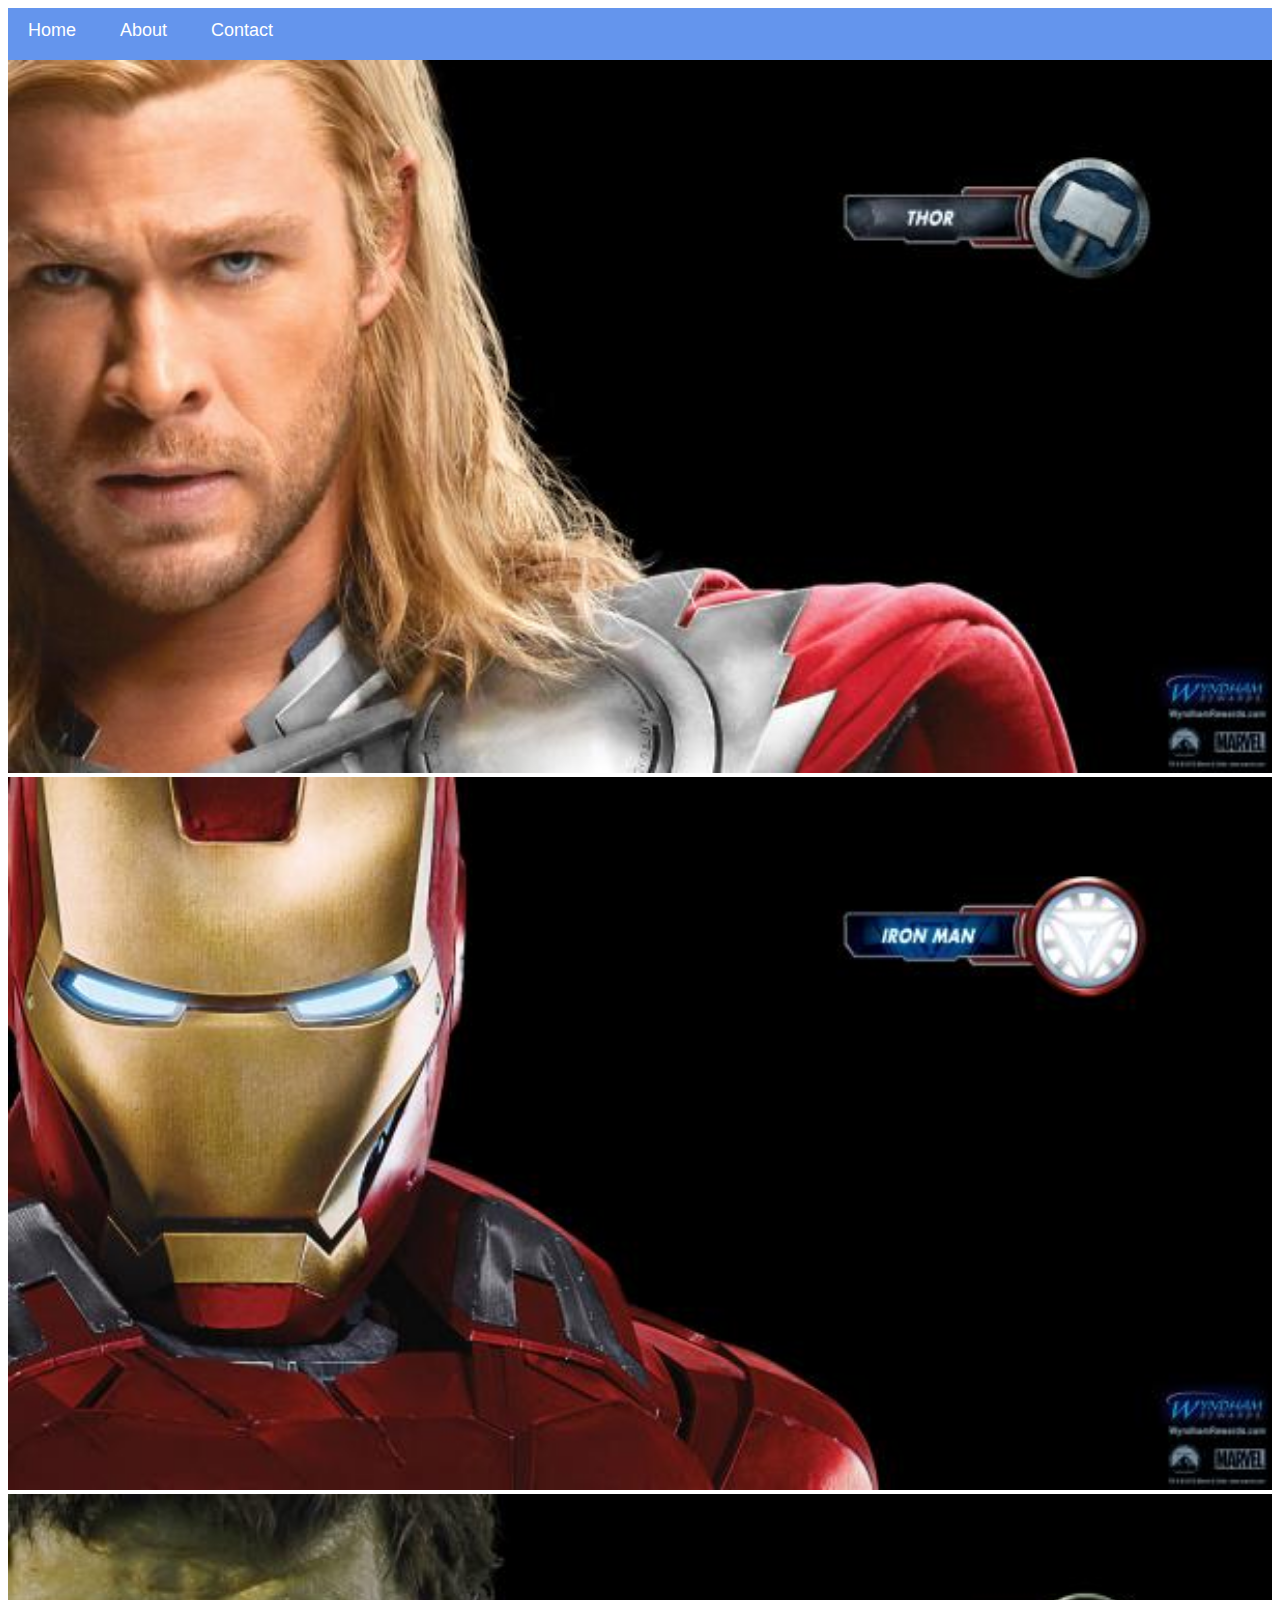
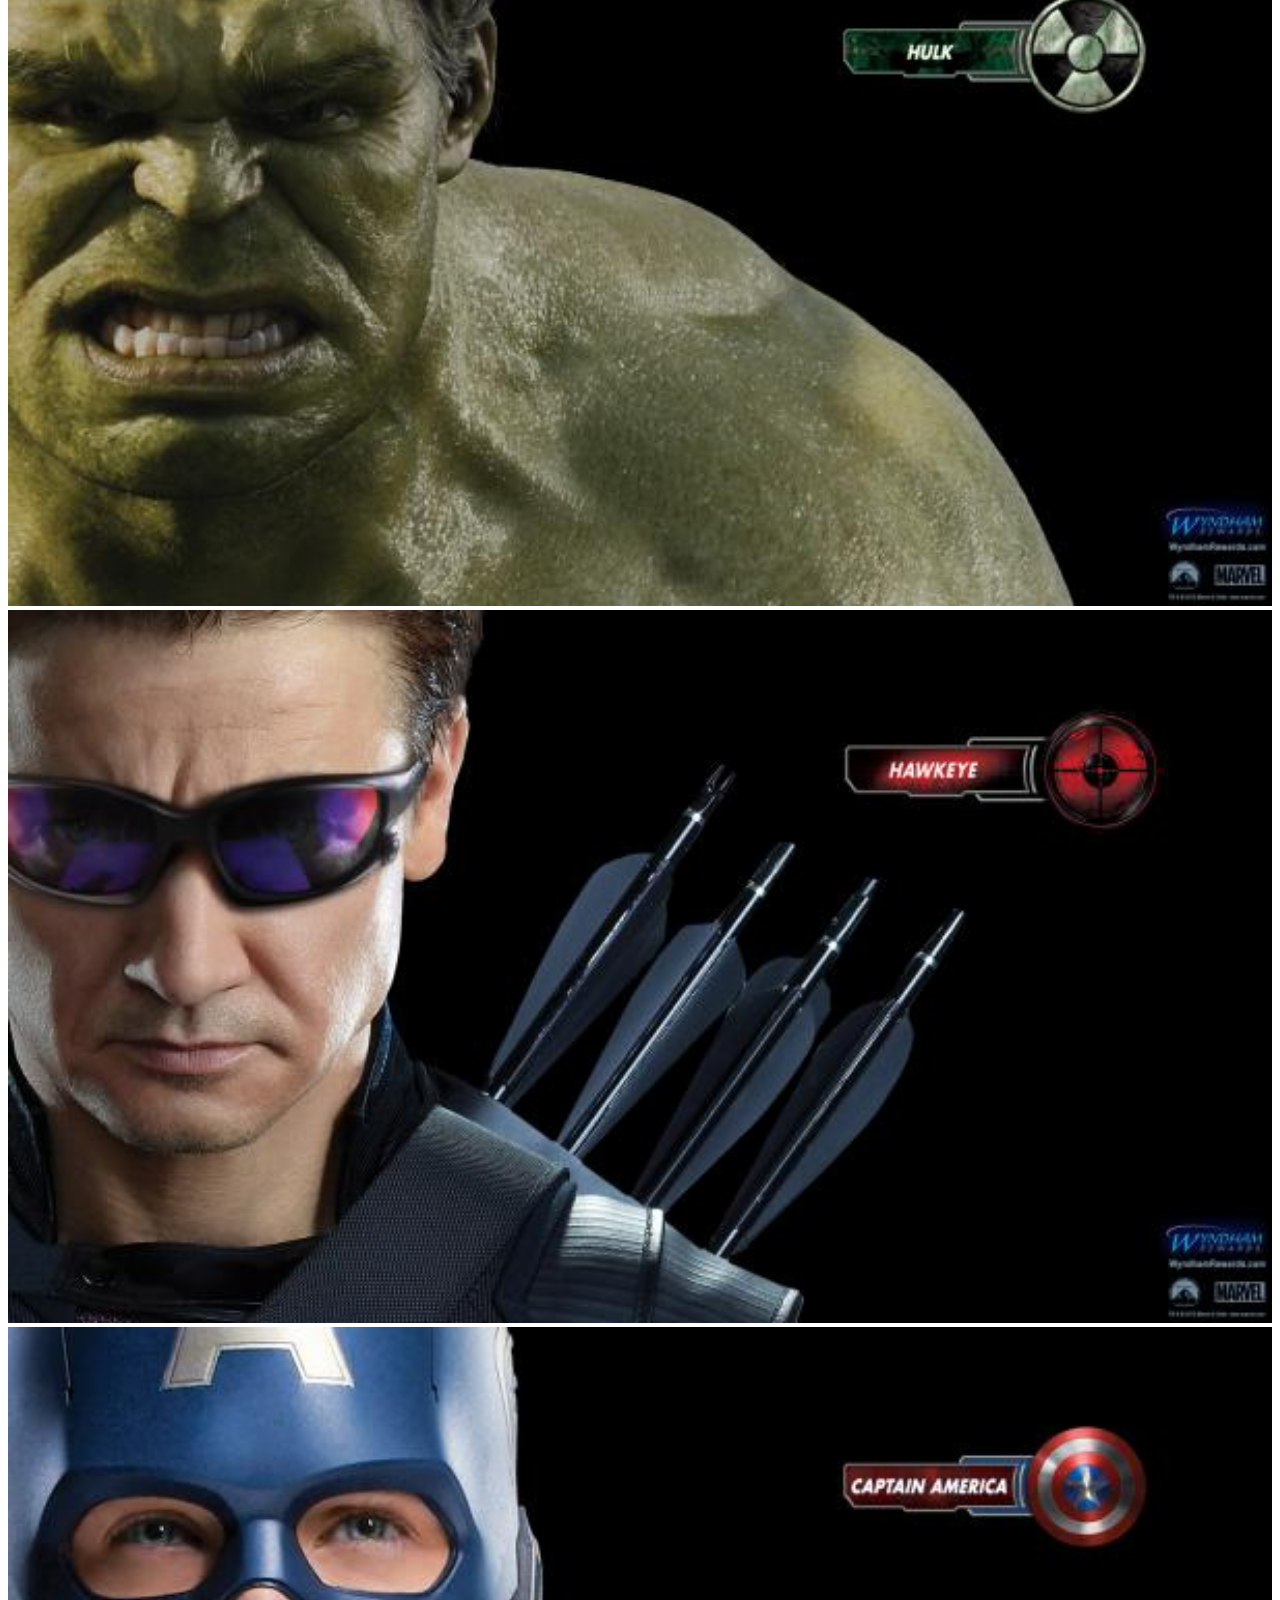
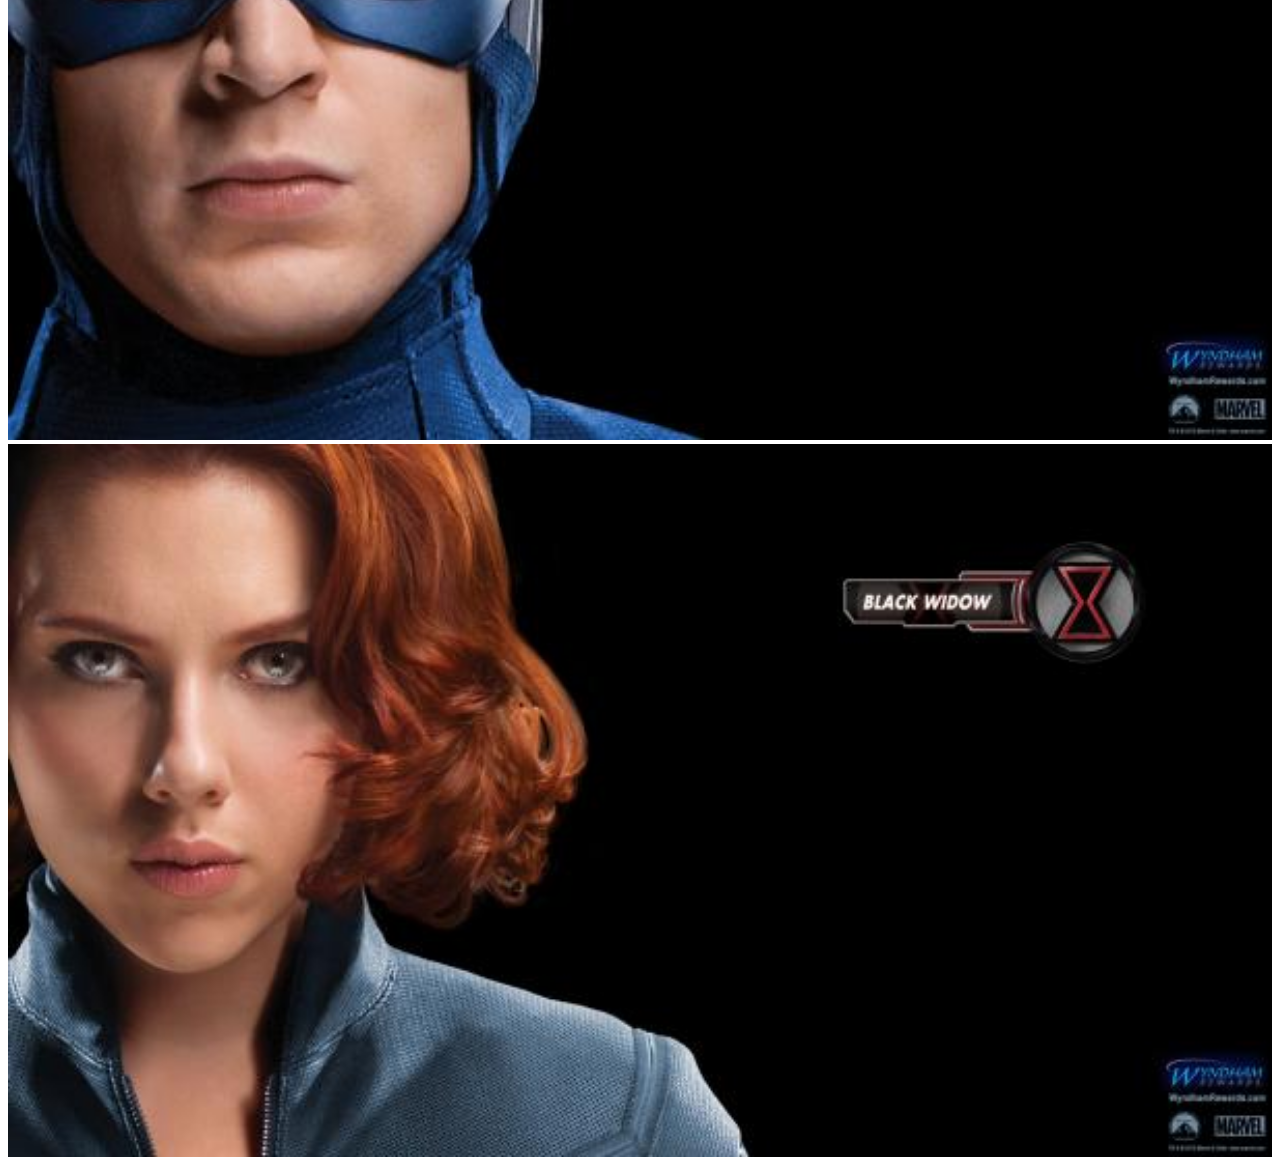
<file: index.html>
<!DOCTYPE html>
<html>
    <head>
    <link rel="stylesheet" href="style.css">
    </head>
    <body>
        <div id="menu">
            <a href="index.html">Home</a>
            <a href="about.html">About</a>
            <a href="contact.html">Contact</a>
        </div>
    <div class="gallery">
        <a href="avenger-1.html"><img src="images/images/avengers_01.jpg"/></a>
        <a href="avenger-2.html"><img src="images/images/avengers_02.jpg"/></a>
        <a href="avenger-3.html"><img src="images/images/avengers_03.jpg"/></a>
        <a href="avenger-4.html"><img src="images/images/avengers_04.jpg"/></a>
        <a href="avenger-5.html"><img src="images/images/avengers_05.jpg"/></a>
        <a href="avenger-6.html"><img src="images/images/avengers_06.jpg"/></a>
    </div>
    </body>
</html>
</file>
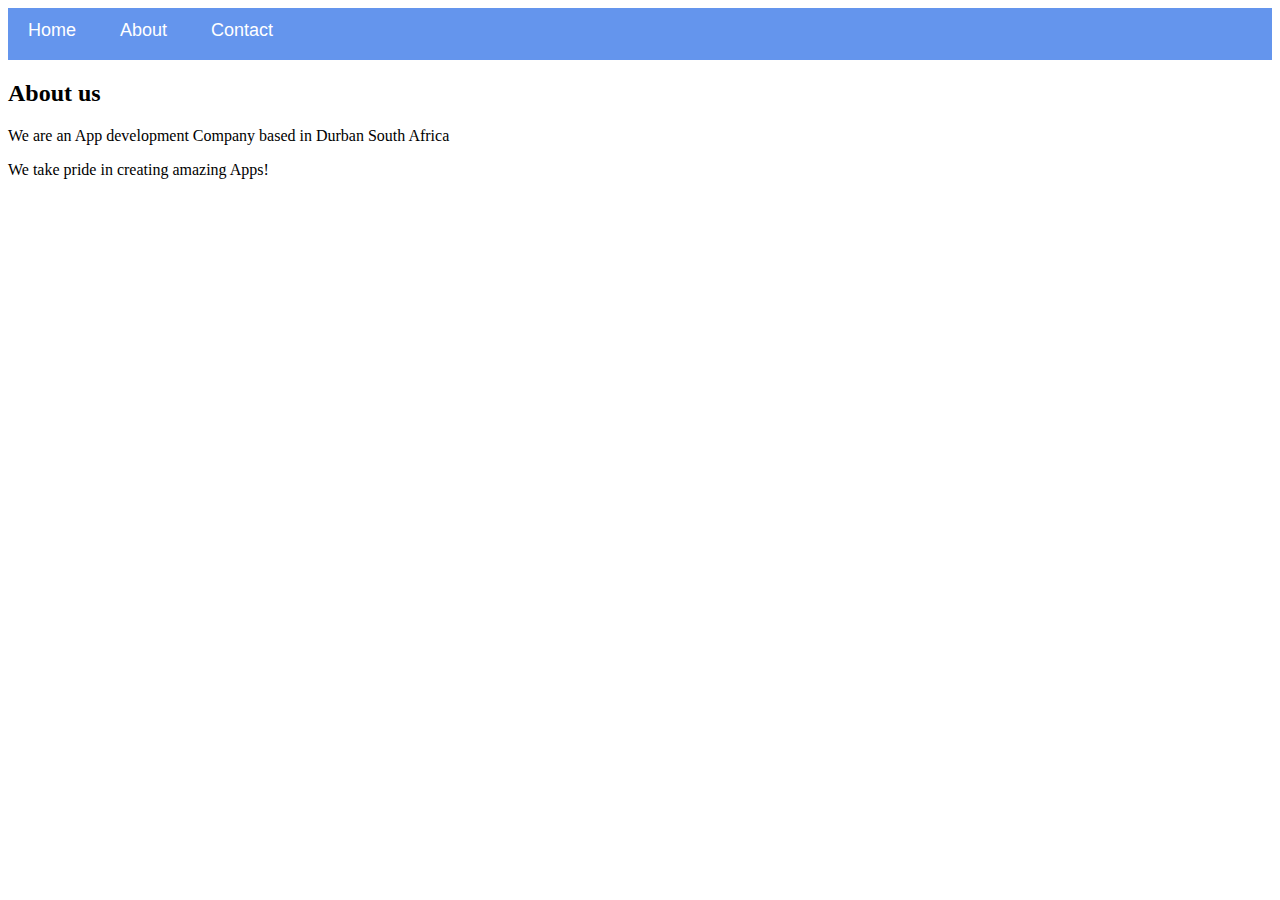
<file: about.html>
<!DOCTYPE html>
<html>
    <head>
    <link rel="stylesheet" href="style.css">
    </head>
    <body>
        <div id="menu">
            <a href="index.html">Home</a>
            <a href="about.html">About</a>
            <a href="contact.html">Contact </a>
        </div>
        <div class="gallery"> 
        <h2>About us</h2>
        <p>We are an App development Company based in Durban South Africa</p>
        <p>We take pride in creating amazing Apps!</p>
        </div>    
    </body>
</html>
</file>
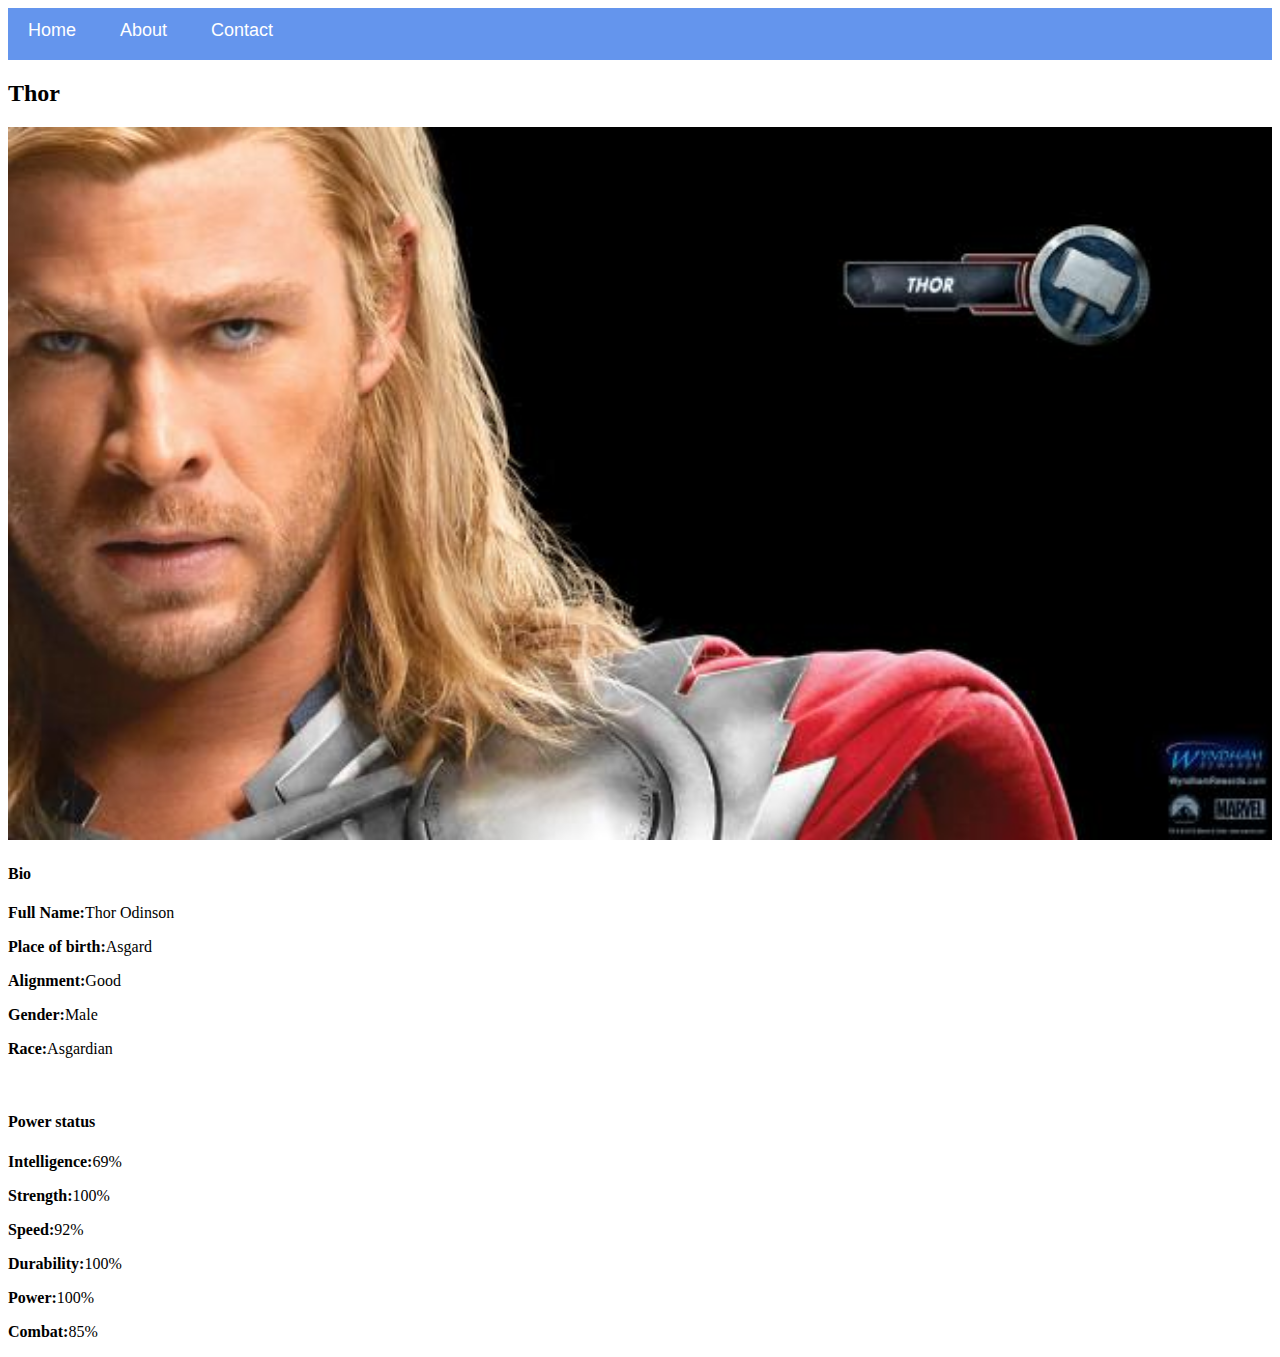
<file: avenger-1.html>
<!DOCTYPE html>
<html>
    <head>
    <link rel="stylesheet" href="style.css">
    </head>
    <body>
        <div id="menu">
            <a href="index.html">Home</a>
            <a href="about.html">About</a>
            <a href="contact.html">Contact </a>
        </div>
        <h2>Thor</h2>
    <div class="gallery">
    <img src="images/images/avengers_01.jpg"/>
    </div>
    <h4>Bio</h4>
    <p><b>Full Name:</b>Thor Odinson</p>   
        <p><b>Place of birth:</b>Asgard</p>
        <p><b>Alignment:</b>Good</p>
        <p><b>Gender:</b>Male</p>
        <p><b>Race:</b>Asgardian</p>
    <br>
    <h4>Power status</h4>
        <p><b>Intelligence:</b>69%</p>
        <p><b>Strength:</b>100%</p>    
        <p><b>Speed:</b>92%</p>    
        <p><b>Durability:</b>100%</p>    
        <p><b>Power:</b>100%</p>    
        <p><b>Combat:</b>85%</p>    
    </body>
</html>
</file>
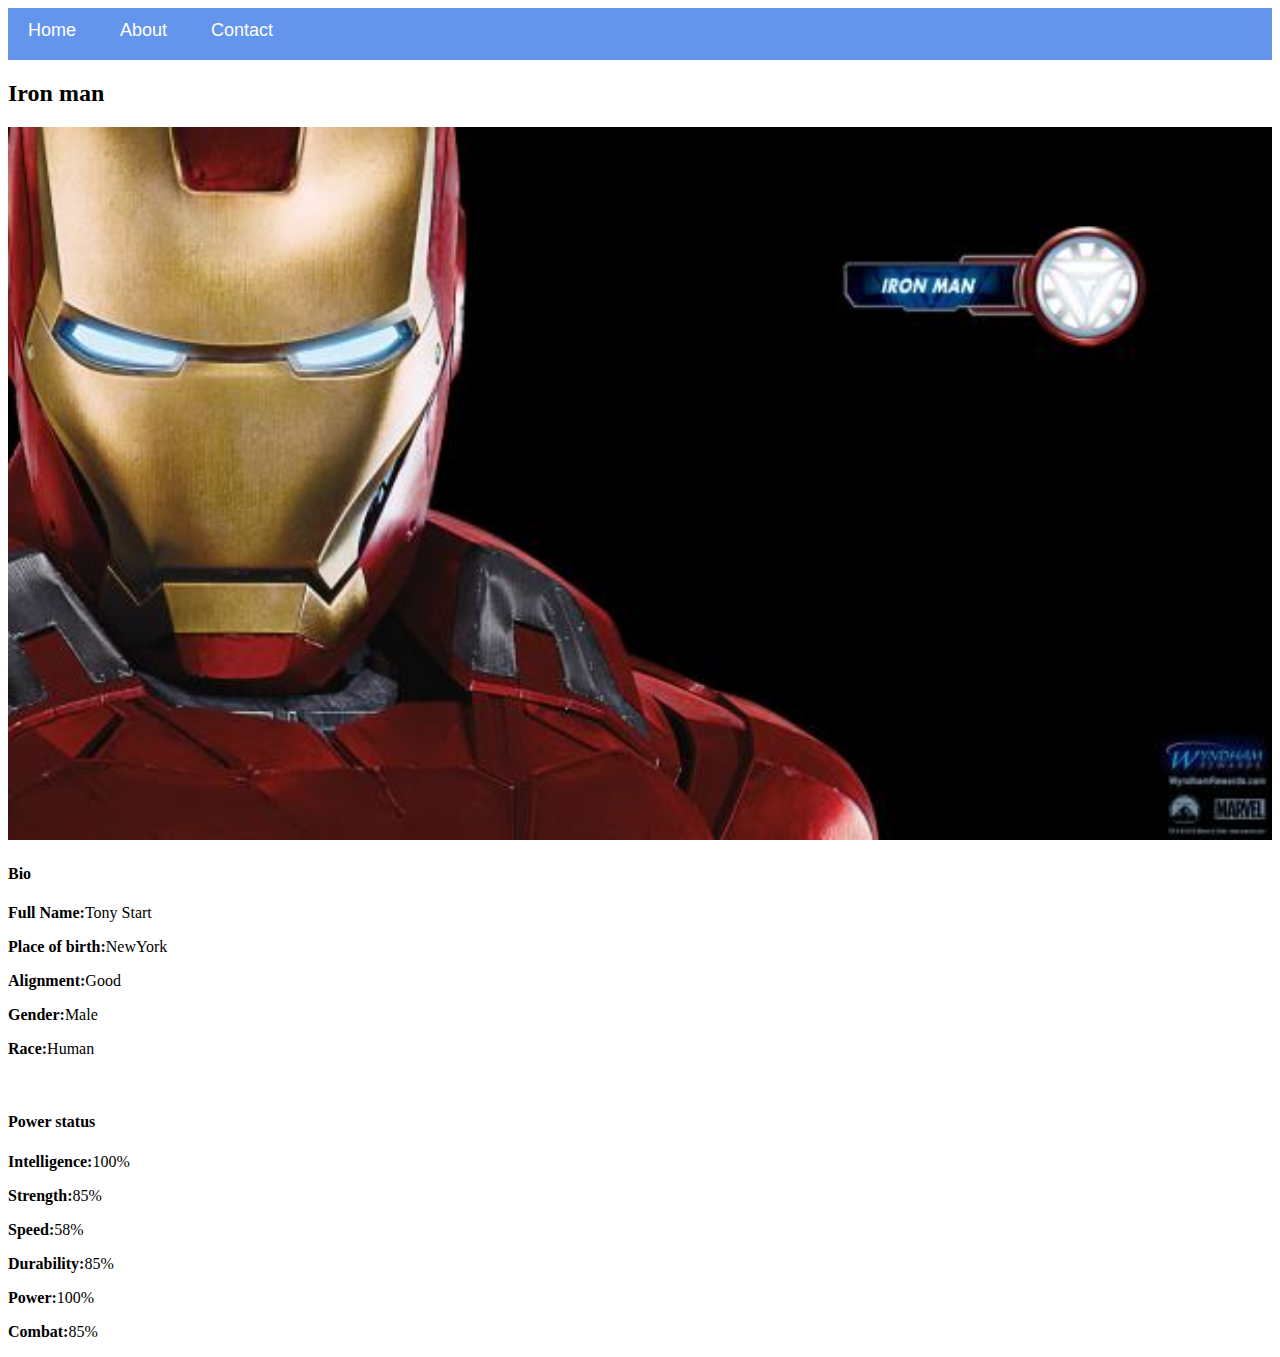
<file: avenger-2.html>
<!DOCTYPE html>
<html>
    <head>
    <link rel="stylesheet" href="style.css">
    </head>
    <body>
        <div id="menu">
            <a href="index.html">Home</a>
            <a href="about.html">About</a>
            <a href="contact.html">Contact </a>
        </div>
        <h2>Iron man</h2>
    <div class="gallery">
    <img src="images/images/avengers_02.jpg"/>
    </div>
    <h4>Bio</h4>
    <p><b>Full Name:</b>Tony Start</p>    
        <p><b>Place of birth:</b>NewYork</p>
        <p><b>Alignment:</b>Good</p>
        <p><b>Gender:</b>Male</p>
        <p><b>Race:</b>Human</p>
    <br>
    <h4>Power status</h4>
        <p><b>Intelligence:</b>100%</p>
        <p><b>Strength:</b>85%</p>    
        <p><b>Speed:</b>58%</p>    
        <p><b>Durability:</b>85%</p>    
        <p><b>Power:</b>100%</p>    
        <p><b>Combat:</b>85%</p>    
    </body>
</html>
</file>
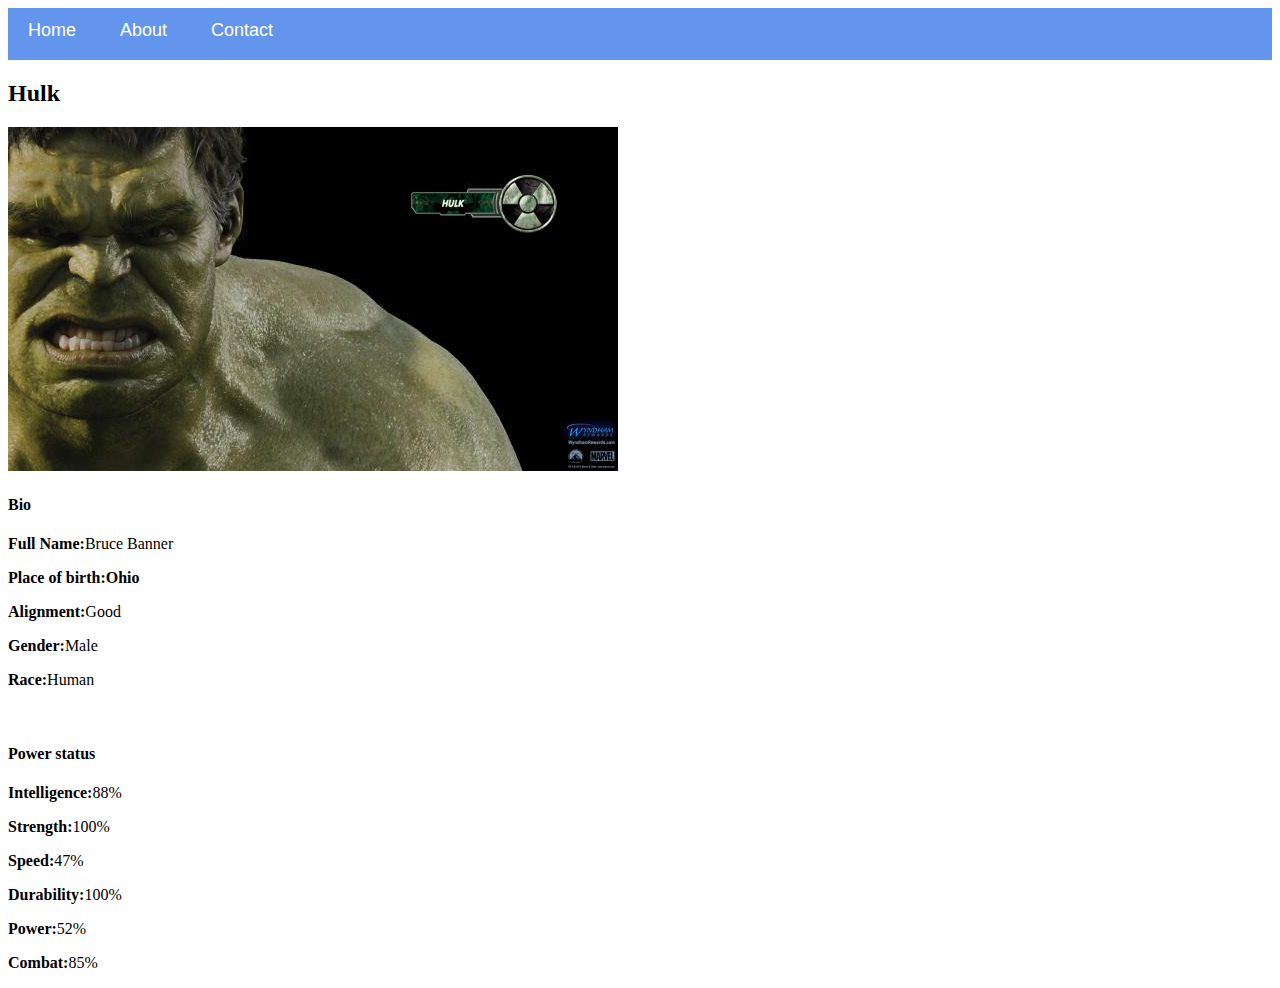
<file: avenger-3.html>
<!DOCTYPE html>
<html>
    <head>
    <link rel="stylesheet" href="style.css">
    </head>
    <body>
        <div id="menu">
            <a href="index.html">Home</a>
            <a href="about.html">About</a>
            <a href="contact.html">Contact</a>
        </div>
        <h2><b>Hulk</b></h2>
        <img src="images/images/avengers_03.jpg"/>
    <div class="gallery">
    </div>
    <h4>Bio</h4>
    <p><b>Full Name:</b>Bruce Banner</p>   
    <p><b>Place of birth:Ohio</b></p>
    <p><b>Alignment:</b>Good</p>
    <p><b>Gender:</b>Male</p>
    <p><b>Race:</b>Human</p>
    <br>
    <h4><b>Power status</b></h4>
    <p><b>Intelligence:</b>88%</p>
    <p><b>Strength:</b>100%</p>    
    <p><b>Speed:</b>47%</p>    
    <p><b>Durability:</b>100%</p>    
    <p><b>Power:</b>52%</p>    
    <p><b>Combat:</b>85%</p>    
    </body>
</html>
</file>
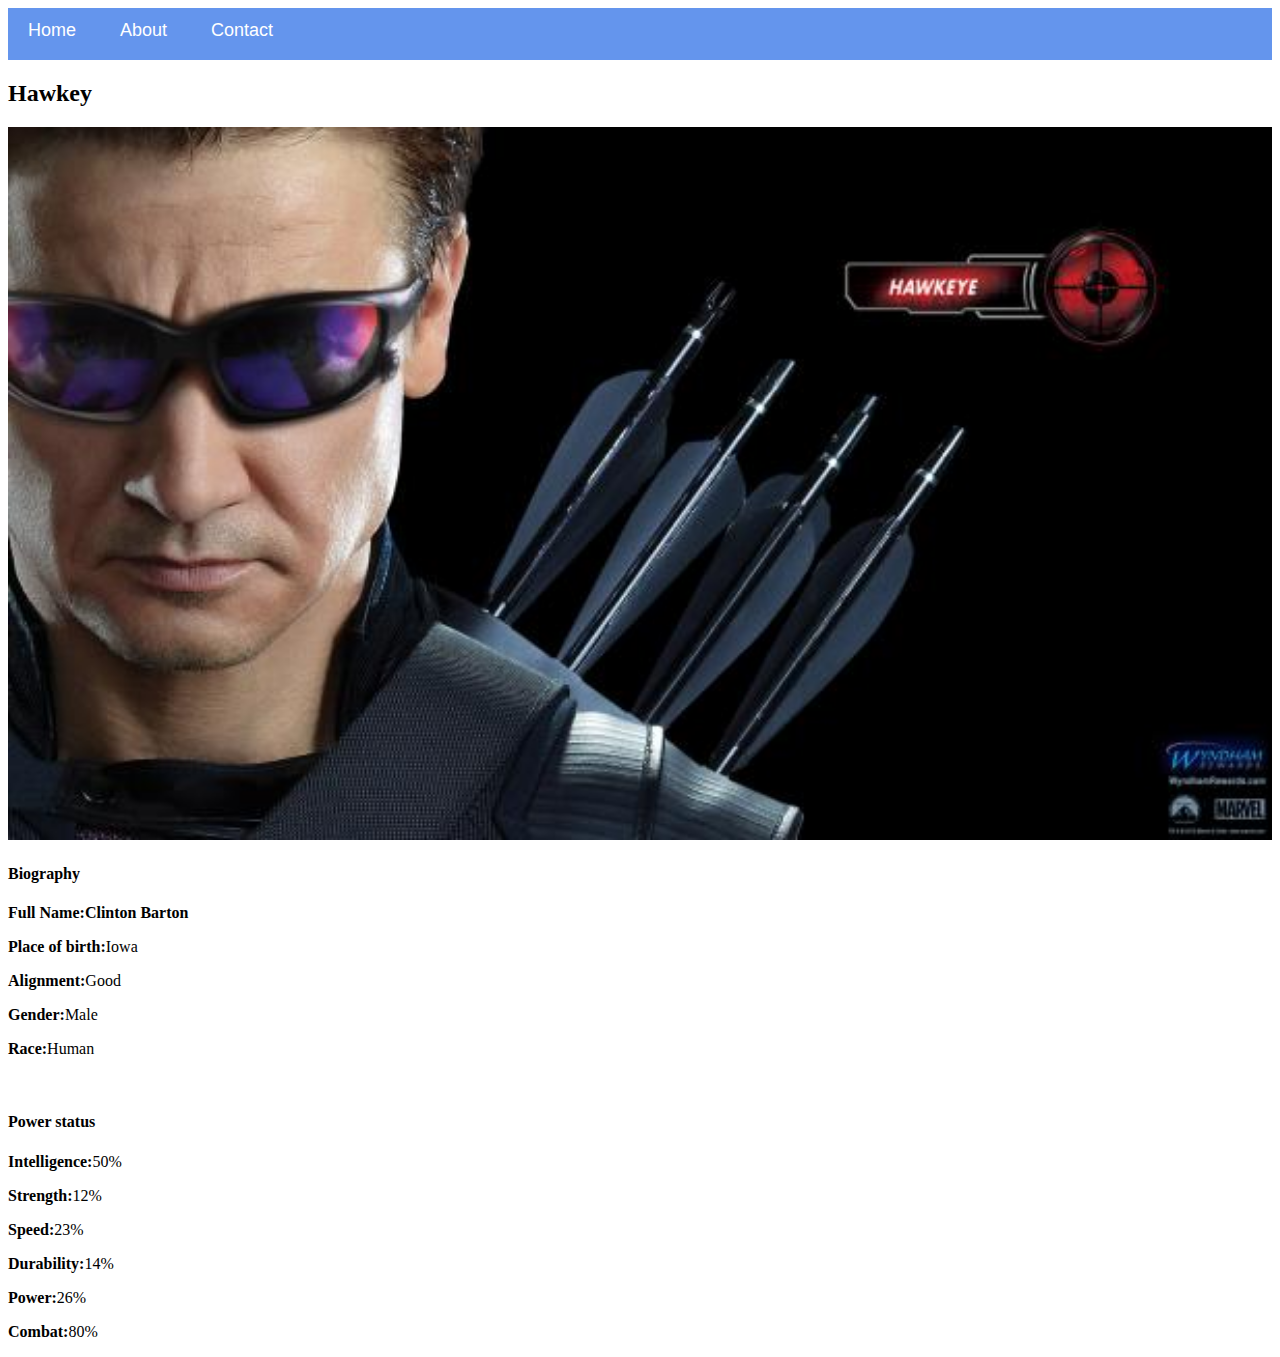
<file: avenger-4.html>
<!DOCTYPE html>
<html>
    <head>
    <link rel="stylesheet" href="style.css">
    </head>
    <body>
        <div id="menu">
            <a href="index.html">Home</a>
            <a href="about.html">About</a>
            <a href="contact.html">Contact</a>
        </div>
        <h2><b>Hawkey</b></h2>
    <div class="gallery">
        <img src="images/images/avengers_04.jpg"/>
    </div>
    <h4>Biography</h4>
    <p><b>Full Name:</b><b>Clinton Barton</b></p> 
    <p><b>Place of birth:</b>Iowa</p>
    <p><b>Alignment:</b>Good</p>
    <p><b>Gender:</b>Male</p>
    <p><b>Race:</b>Human</p>
    <br>
    <h4>Power status</h4>
    <p><b>Intelligence:</b>50%</p>
    <p><b>Strength:</b>12%</p>    
    <p><b>Speed:</b>23%</p>    
    <p><b>Durability:</b>14%</p>    
    <p><b>Power:</b>26%</p>    
    <p><b>Combat:</b>80%</p>    
    </body>
</html>
</file>
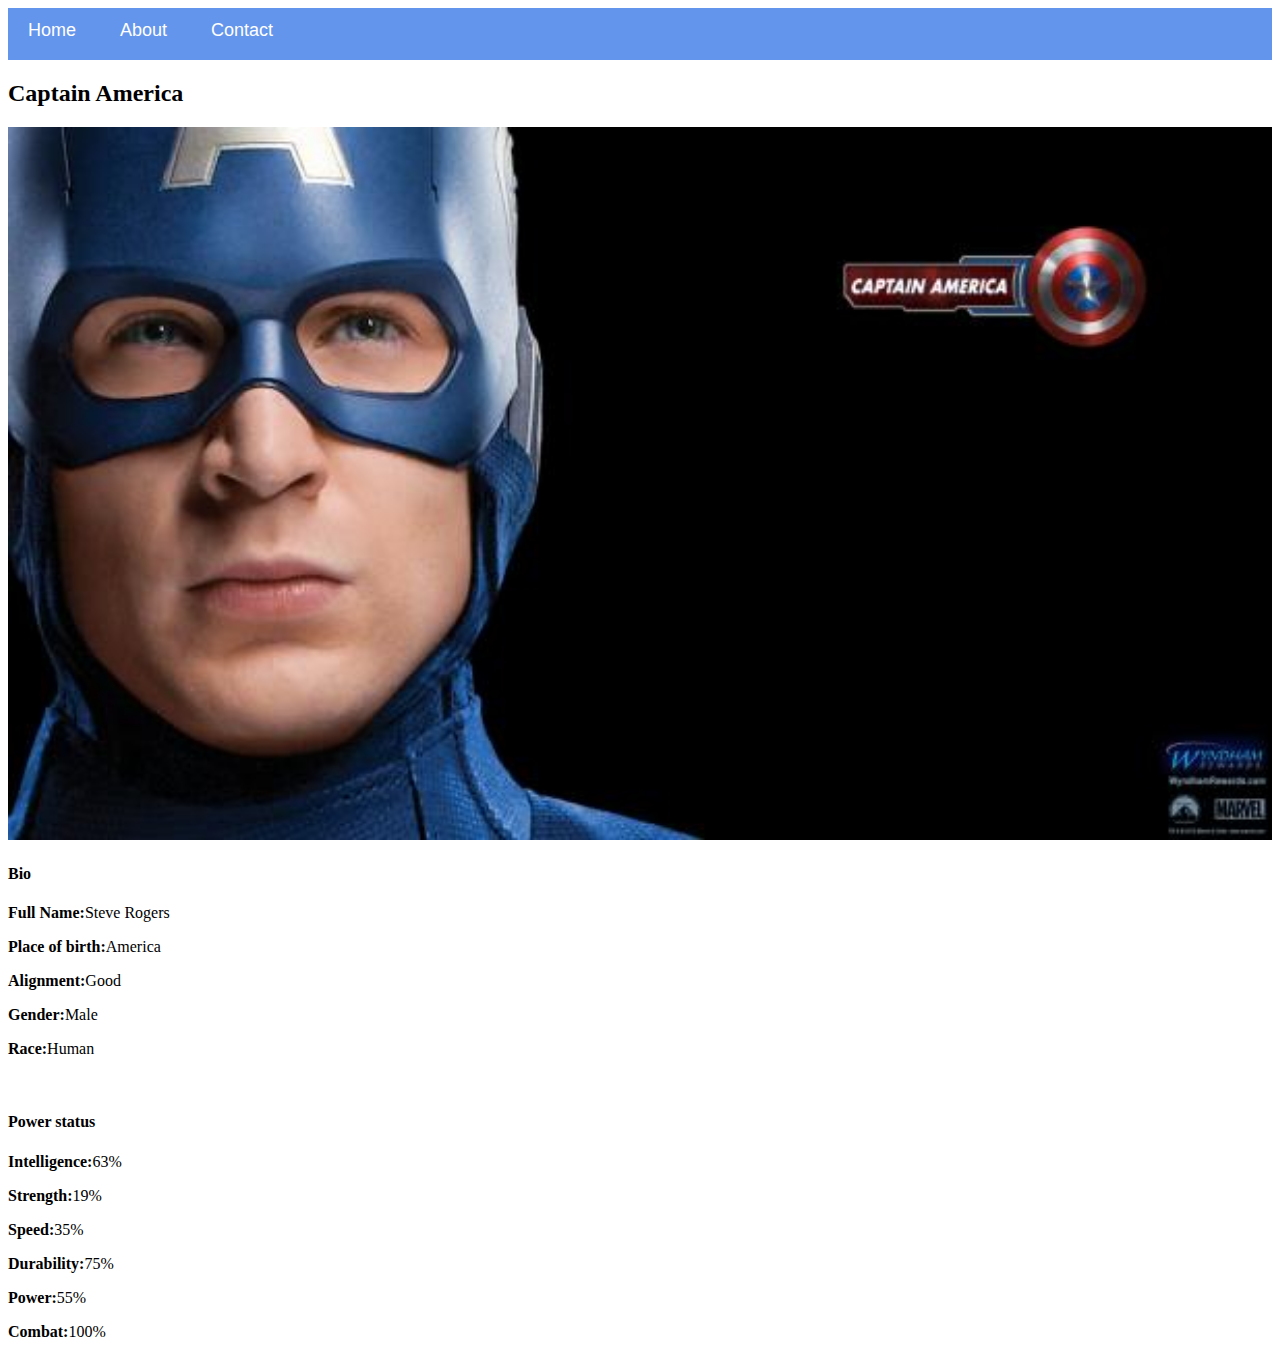
<file: avenger-5.html>
<!DOCTYPE html>
<html>
    <head>
    <link rel="stylesheet" href="style.css">
    </head>
    <body>
         <div id="menu">
            <a href="index.html">Home</a>
            <a href="about.html">About</a>
            <a href="contact.html">Contact</a>
        </div>
        <h2>Captain America</h2>
    <div class="gallery">
    <img src="images/images/avengers_05.jpg"/>
    </div>
    <h4>Bio</h4>
    <p><b>Full Name:</b>Steve Rogers</p>    
    <p><b>Place of birth:</b>America</p>
    <p><b>Alignment:</b>Good</p>
    <p><b>Gender:</b>Male</p>
    <p><b>Race:</b>Human</p>
    <br>
    <h4>Power status</h4>
    <p><b>Intelligence:</b>63%</p>
    <p><b>Strength:</b>19%</p>    
    <p><b>Speed:</b>35%</p>    
    <p><b>Durability:</b>75%</p>    
    <p><b>Power:</b>55%</p>    
    <p><b>Combat:</b>100%</p>    
    </body>
</html>
</file>
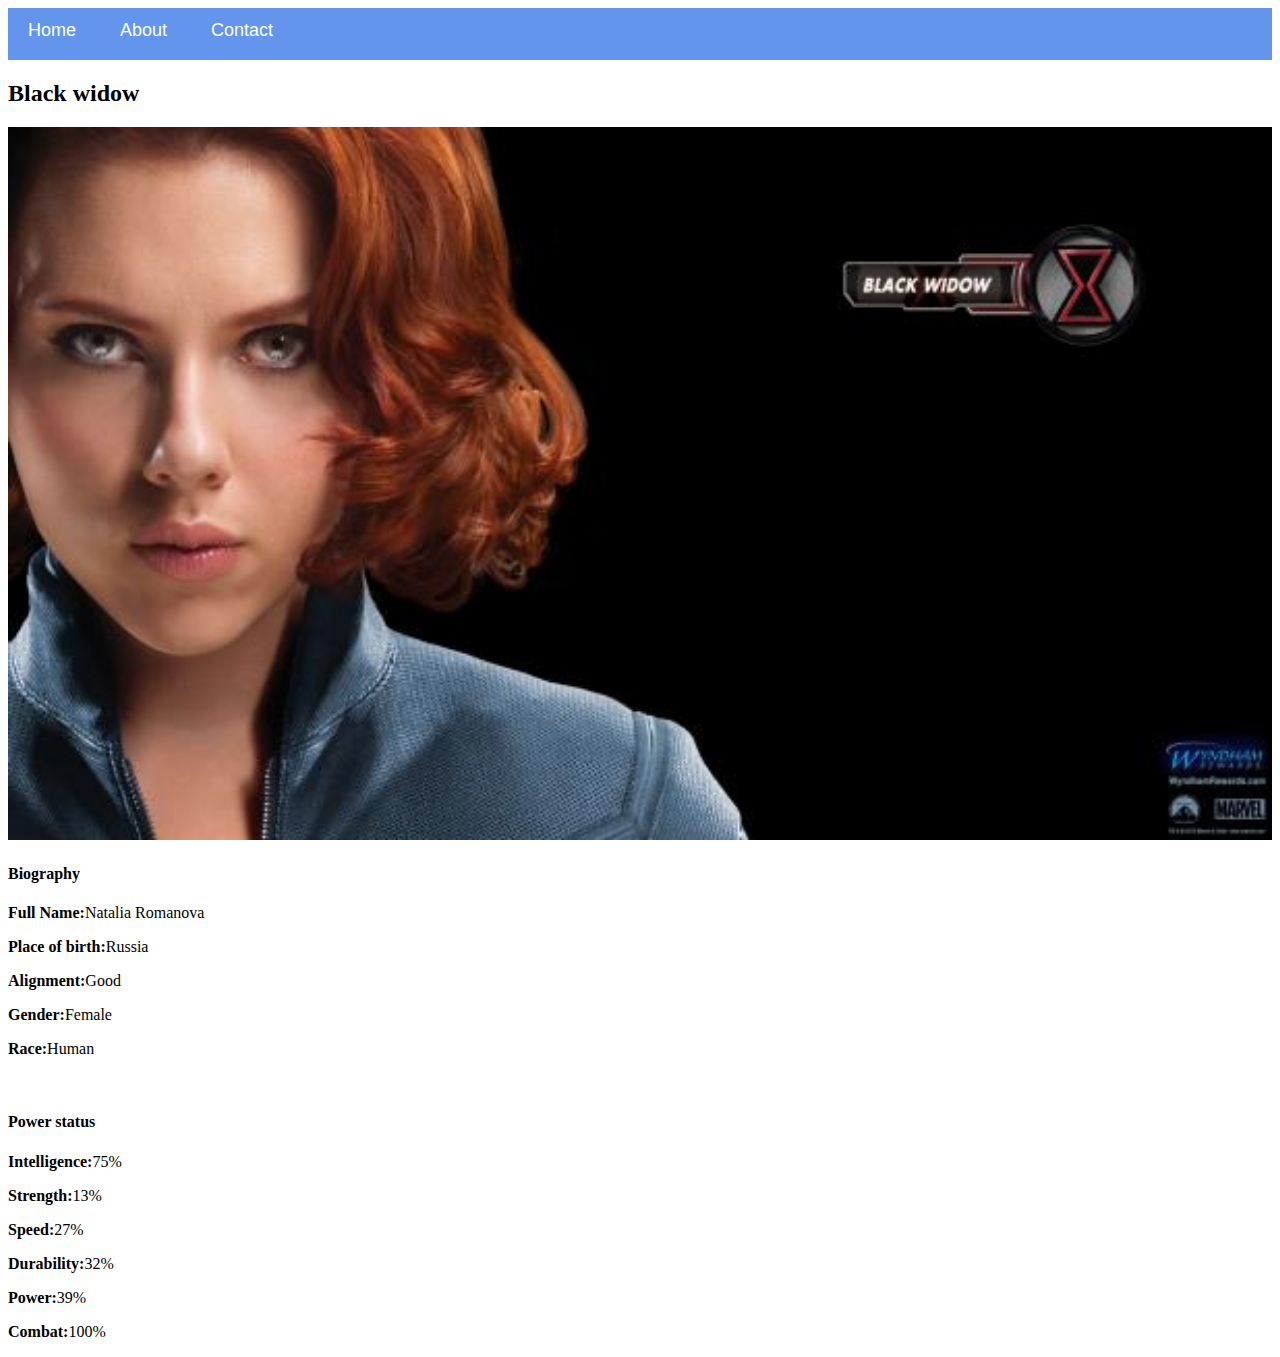
<file: avenger-6.html>
<!DOCTYPE html>
<html>
    <head>
    <link rel="stylesheet" href="style.css">
    </head>
    <body>
        <div id="menu">
            <a href="index.html">Home</a>
            <a href="about.html">About</a>
            <a href="contact.html">Contact </a>
        </div>
        <h2>Black widow</h2>
    <div class="gallery">
    <img src="images/images/avengers_06.jpg"/>
    </div>
    <h4>Biography</h4>
    <p><b>Full Name:</b>Natalia Romanova</p>    
    <p><b>Place of birth:</b>Russia</p>
    <p><b>Alignment:</b>Good</p>
    <p><b>Gender:</b>Female</p>
    <p><b>Race:</b>Human</p>
    <br>
    <h4>Power status</h4>
    <p><b>Intelligence:</b>75%</p>
    <p><b>Strength:</b>13%</p>    
    <p><b>Speed:</b>27%</p>    
    <p><b>Durability:</b>32%</p>    
    <p><b>Power:</b>39%</p>    
    <p><b>Combat:</b>100%</p>    
    </body>
</html>
</file>
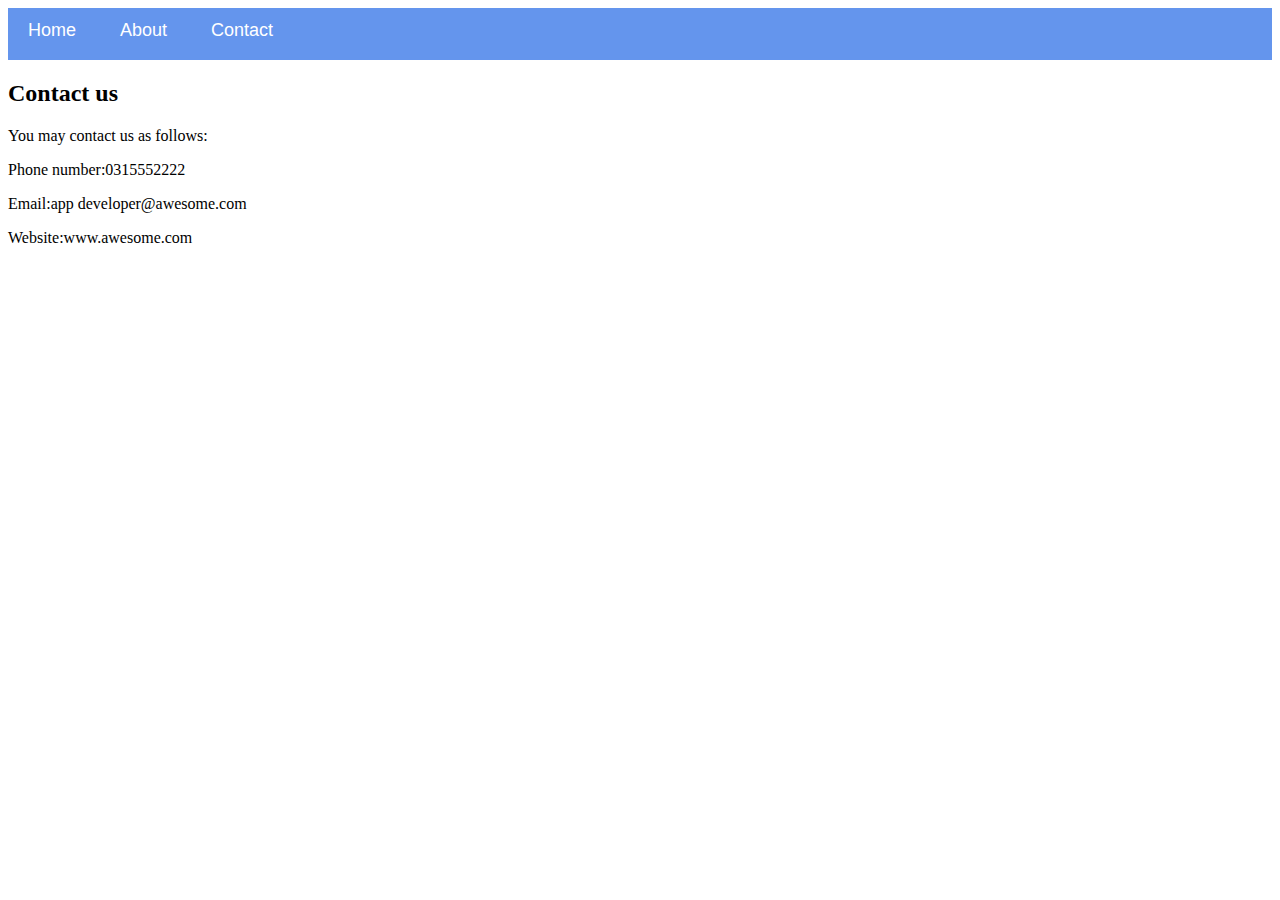
<file: contact.html>
<!DOCTYPE html>
<html>
    <head>
    <link rel="stylesheet" href="style.css">
    </head>
    <body>
        <div id="menu">
            <a href="index.html">Home</a>
            <a href="about.html">About</a>
            <a href="contact.html">Contact </a>
        </div>
        <div class="gallery">
        </div>   
        <h2>Contact us</h2>
        <p>You may contact us as follows:</p>
        <p>Phone number:0315552222</p>
        <p>Email:app developer@awesome.com</p>
        <p>Website:www.awesome.com</p>
    </body>
</html>
</file>
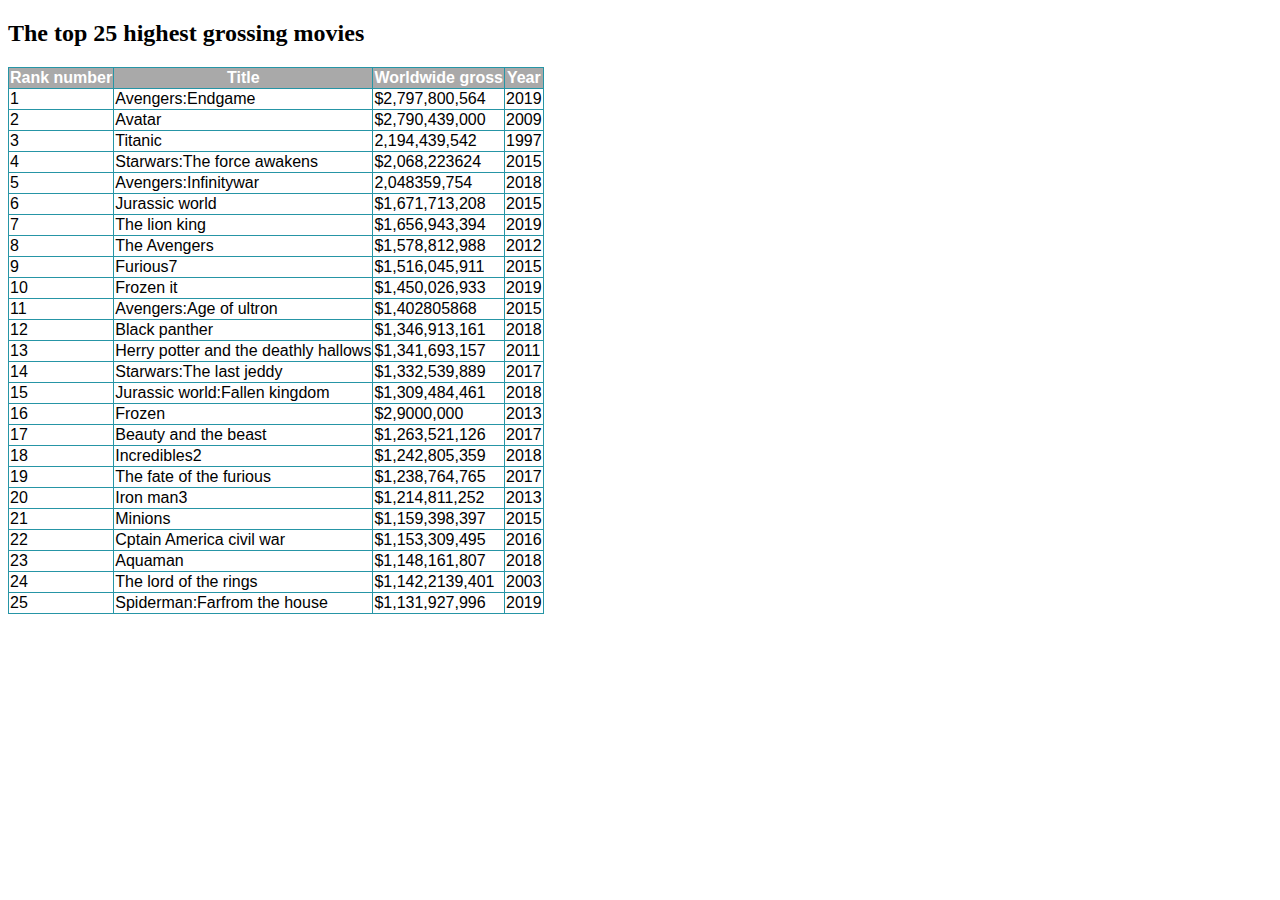
<file: tablemovies/table.html>
<!DOCTYPE html>
<html>
    <head>
        <link rel="stylesheet" href="style.css">
    </head>
    <body>
        <h2>The top 25 highest grossing movies</h2>
    <table border="1">
        <tr>
        <th>Rank number</th>
        <th>Title</th>
        <th>Worldwide gross</th>
        <th>Year</th>
        </tr>
        <tr>
        <td>1</td>
        <td>Avengers:Endgame</td>  
        <td>$2,797,800,564</td>  
        <td>2019</td>  
        </tr>
        <tr>
        <td>2</td>
        <td>Avatar</td>
        <td>$2,790,439,000</td>
        <td>2009</td>
        </tr>
        <tr>
        <td>3</td>
        <td>Titanic</td>
        <td>2,194,439,542</td>
        <td>1997</td>    
        </tr>
        <tr>
        <td>4</td>            
        <td>Starwars:The force awakens</td>
        <td>$2,068,223624</td>
        <td>2015</td>    
        </tr>
        <tr>
        <td>5</td>
        <td>Avengers:Infinitywar</td>
        <td>2,048359,754</td>
        <td>2018</td>    
        </tr>
        <tr>
        <td>6</td>
        <td>Jurassic world</td>
        <td>$1,671,713,208</td>
        <td>2015</td>    
        </tr>
         <tr>
        <td>7</td>
        <td>The lion king</td>
        <td>$1,656,943,394</td>
        <td>2019</td>    
        </tr>
         <tr>
        <td>8</td>
        <td>The Avengers</td>
        <td>$1,578,812,988</td>
        <td>2012</td>    
        </tr>
         <tr>
        <td>9</td>
        <td>Furious7</td>
        <td>$1,516,045,911</td>
        <td>2015</td>    
        </tr>
         <tr>
        <td>10</td>
        <td>Frozen it</td>
        <td>$1,450,026,933</td>
        <td>2019</td>    
        </tr>
         <tr>
        <td>11</td>
        <td>Avengers:Age of ultron</td>
        <td>$1,402805868</td>
        <td>2015</td>    
        </tr>
         <tr>
        <td>12</td>
        <td>Black panther</td>
        <td>$1,346,913,161</td>
        <td>2018</td>    
        </tr>
         <tr>
        <td>13</td>
        <td>Herry potter and the deathly hallows</td>
        <td>$1,341,693,157</td>
        <td>2011</td>    
        </tr>
         <tr>
        <td>14</td>
        <td>Starwars:The last jeddy</td>
        <td>$1,332,539,889</td>
        <td>2017</td>    
        </tr>
         <tr>
        <td>15</td>
        <td>Jurassic world:Fallen kingdom</td>
        <td>$1,309,484,461</td>
        <td>2018</td>    
        </tr>
         <tr>
        <td>16</td>
        <td>Frozen</td>
        <td>$2,9000,000</td>
        <td>2013</td>    
        </tr>
         <tr>
        <td>17</td>
        <td>Beauty and the beast</td>
        <td>$1,263,521,126</td>
        <td>2017</td>    
        </tr>
         <tr>
        <td>18</td>
        <td>Incredibles2</td>
        <td>$1,242,805,359</td>
        <td>2018</td>    
        </tr>
         <tr>
        <td>19</td>
        <td>The fate of the furious</td>
        <td>$1,238,764,765</td>
        <td>2017</td>    
        </tr>
         <tr>
        <td>20</td>
        <td>Iron man3</td>
        <td>$1,214,811,252</td>
        <td>2013</td>    
        </tr>
         <tr>
        <td>21</td>
        <td>Minions</td>
        <td>$1,159,398,397</td>
        <td>2015</td>    
        </tr>
         <tr>
        <td>22</td>
        <td>Cptain America civil war</td>
        <td>$1,153,309,495</td>
        <td>2016</td>    
        </tr>
         <tr>
        <td>23</td>
        <td>Aquaman</td>
        <td>$1,148,161,807</td>
        <td>2018</td>    
        </tr>
         <tr>
        <td>24</td>
        <td>The lord of the rings</td>
        <td>$1,142,2139,401</td>
        <td>2003</td>    
        </tr>
         <tr>
        <td>25</td>
        <td>Spiderman:Farfrom the house</td>
        <td>$1,131,927,996</td>
        <td>2019</td>    
        </tr>
        </table>
    </body>
</html>
</file>
<file: style.css>
.gallery img{
    width: 100%;
}
#menu{
    width: 100%;
    height:40px;
    background-color: cornflowerblue;
    padding-top: 12px;
}
#menu a{
    color: #ffffff;
    font-family: helvetica,sans-serif;
    font-size: 18px;
    text-decoration: none;
    font-weight: 800px;
    padding-left: 20px;
    padding-right: 20px;
}
#menu a:hover{
    color: #5077bd;
}
</file>
<file: tablemovies/style.css>
th{
    font-weight: 800;
    background-color: darkgray;
    color: #ffffff;
}
table{
 font-family: fantasy,sans-serif;
 border-collapse: collapse;
 border-width:thin;
 border-style: solid;
 border-color: #2695A6;    
}
</file>
